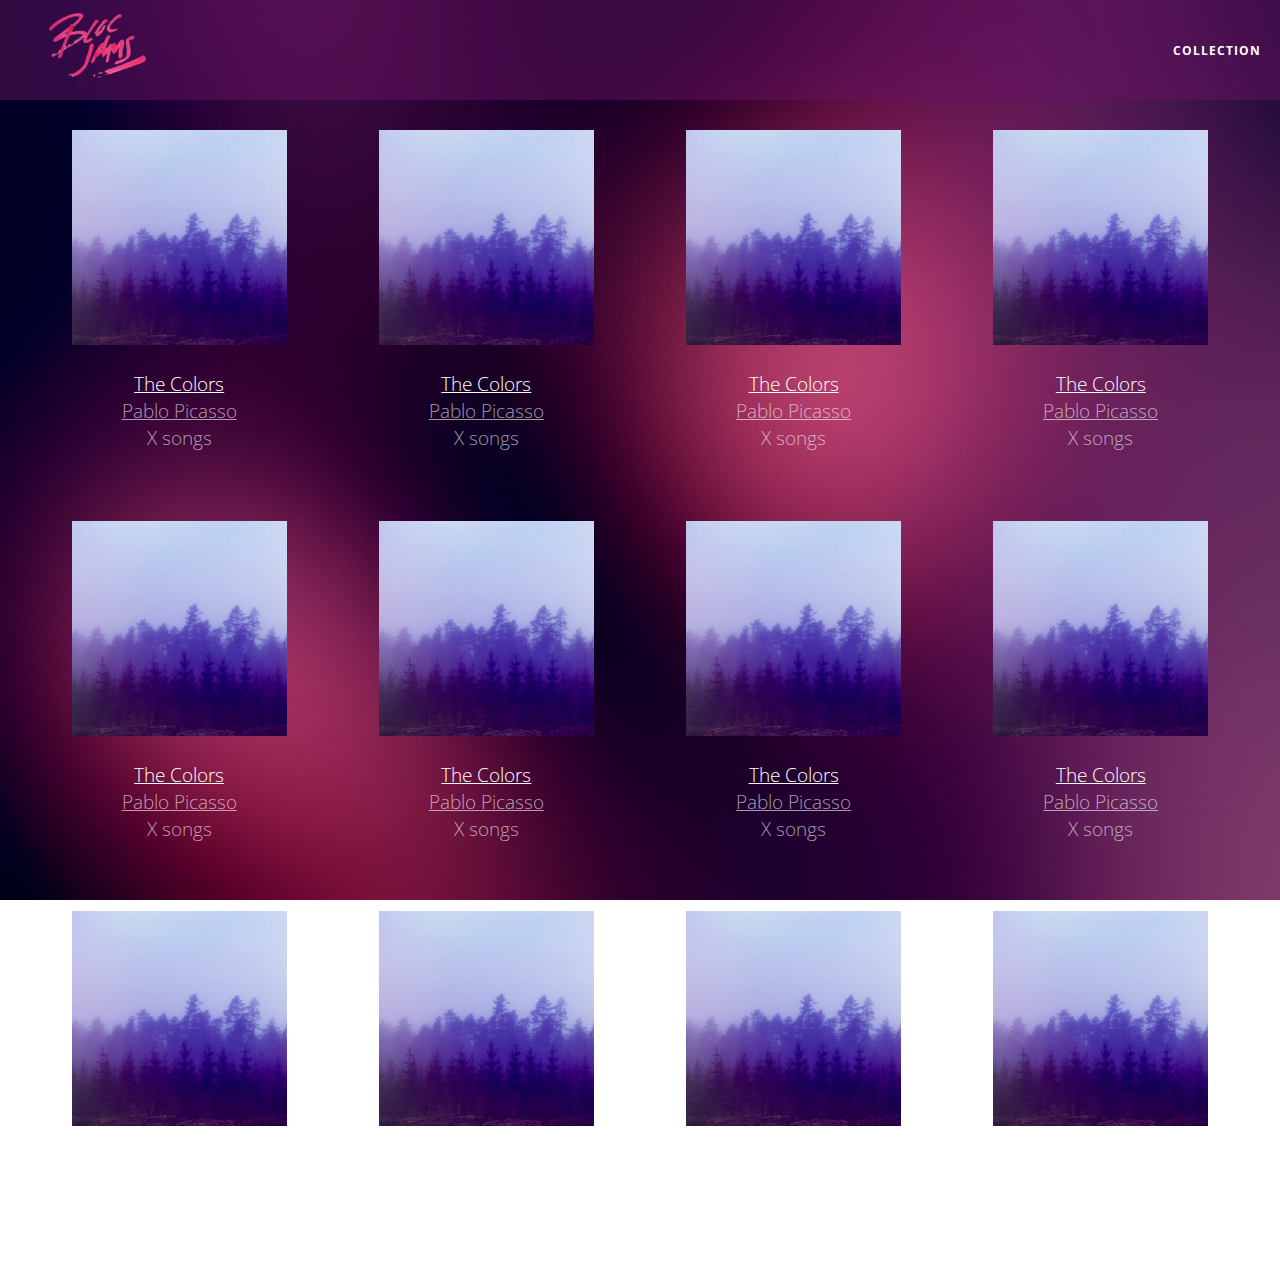
<file: collection.html>
<!DOCTYPE html>
 <html>
     <head>
         <title>Bloc Jams</title>
         <meta name="viewport" content="width=device-width, initial-scale=1">
         <link rel="stylesheet" type="text/css" href="http://fonts.googleapis.com/css?family=Open+Sans:400,800,600,700,300">
         <link rel="stylesheet" type="text/css" href="http://code.ionicframework.com/ionicons/2.0.1/css/ionicons.min.css">
         <link rel="stylesheet" type="text/css" href="styles/normalize.css">
         <link rel="stylesheet" type="text/css" href="styles/main.css">
         <link rel="stylesheet" type="text/css" href="styles/collection.css">
     </head>
     <body class="collection">
     
         
         
<!-- Navigation Bar -->
<nav class="navbar">
    <a href="index.html" class="logo">
        <img src="assets/images/bloc_jams_logo.png" alt="bloc jams logo">
    </a>
    <div class="links-container">
        <a href="collection.html" class="navbar-link">collection</a>
    </div>
</nav>     




<!-- Section Content -->
<section class="album-covers container clearfix">
         
     </section>
         
         
         
<script src="https://code.jquery.com/jquery-2.1.3.min.js"></script>
<script src="scripts/collection.js"></script>
         
         
         
     </body>
 </html>
</file>
<file: styles/main.css>
/* MAIN.CSS is for GLOBAL styles */


*, *:before, *:after { /*selects ALL elements on page. make sure all the elements in Bloc Jams are sized using border-box. */
     -moz-box-sizing: border-box;
     -webkit-box-sizing: border-box;
     box-sizing: border-box;
 }/* We want to keep the 2rem padding that we applied to the point class. However, we don't want the padding to affect the width of the elements, so they will maintain a consistent ratio for both small and large screens. */


html {
    height: 100%; /* makes sure our html takes up 100% of the browser window */
}

body {
    font-family: 'Open Sans'; /* sets our font to the Open Sans typeface from Google fonts */
    color: white; /* sets the text color to white */
    min-height: 100%; /* says the height of the body must be minimum of 100% of the window */
}



.navbar { /* the entire top bar section */
    position: relative;
    padding: 0.5rem; /* 0.5 root em. use root em (relative to root/base) text size for making responsive sizing easier. space inside of nav bar*/
    background-color: rgba(101,18,95,0.5); /* purple. the "a" takes a 4th argument for transparency (0-1). */
    z-index: 1; /* this element will be on top of others. the higher the number the higher the element sits */
}

.navbar .logo { /* descendent selector: "logo" inside "navbar" */
    position: relative; /* */
    left: 2rem;
    cursor: pointer;/* produces the finger-pointer icon when you hover over the logo */
}

.navbar .links-container {/* descendent selector: "links-container" inside "navbar" */
     display: table;
     position: absolute;
     top: 0; /* all the way to the top */
     right: 0; /* all the way to the right */
     height: 100px;
     color: white; /* text color */
     /*text-decoration: none;  no link underline */
 }

 .links-container .navbar-link {/* descendent selector: "navbar-link" inside "links-container" */
     display: table-cell;
     position: relative;
     height: 100%;
     padding-left: 1rem;
     padding-right: 1rem;
     vertical-align: middle;     /* orients inline or table-cell content vertically to the "middle" */
     color: white;
     font-size: 0.625rem;
     letter-spacing: 0.05rem;
     font-weight: 700;
     text-transform: uppercase;
     text-decoration: none; /*  no link underline */
     cursor: pointer;
 }



 .links-container .navbar-link:hover {   /* pseudo-class selector for mouse hover  */
     color: rgb(233,50,117); /* text changes color to bright pink */
 }

.container {
    margin: 0 auto; /* 0 top/bottom and auto left/right will center it */
    max-width: 64rem; /* maximum width of element is 64 root em. This is noticeable on large screens */
}
 .container.narrow {
     max-width: 56rem;
 }









/* MEDIA QUERIES FOR RESPONSIVE BREAKPOINTS */
/* 
iPhone4/5 min-device-width: 320px
Galaxy S3/4 device-width: 320px
Galaxy S5 device-width: 360px
HTC One device-width: 360px
iPhone6 min-device-width: 375px
iPhone6+ min-device-width: 414px

Asus Nexus 7 device-width: 601px
iPad mini, iPad1/2/3/4 min-device-width: 768px
Galaxy Tab 10.1 min-device-width: 800px
Kindle Fire HD 7 min-device-width: 800px
Kindle Fire HD 8.9 min-device-width: 1200px

*/

/* ROOT EM = 16PX in most browsers */

 /* Medium and small screens (640px) smaller tablets and bigger phones */
 @media (min-width: 40rem) { /* Everything that is at least 40 root ems wide */
     html { font-size: 112%; }
     .column {
         float: left; /* sticks to left-side of container */
         padding-left: 1rem;
         padding-right: 1rem;
         }
     .column.full {width: 100%;}
     .column.two-thirds {width: 66.7%;}
     .column.half {width: 50%;}
     .column.third {width: 33.3%;}
     .column.fourth {width: 25%;}
     .column.flow-opposite {float: right;}
}
 
 /* Large screens (1024px) laptops and tablets */
 @media (min-width: 64rem) {
     html { font-size: 120%;}
 }



.clearfix:before,
.clearfix:after {
   content: " ";
   display: table;
}

.clearfix:after {
   clear: both;
}
</file>
<file: styles/collection.css>
body.collection { /* add a background image to page*/
     background-image: url(../assets/images/blurred_backgrounds/blur_bg_2.jpg);
     background-repeat: no-repeat;
     background-attachment: fixed; /*  fixes the background so that when the page scrolls, the background image does not move up or down with the content. */
     background-position: center center;
     background-size: cover; /* scales the image to cover the dimensions of the browser. */
 }
 
 .album-covers {
     position: relative;
 }
 
 .collection-album-container {
     position: relative;
     margin-top: 30px;
     margin-bottom: 20px;
     text-align: center;
 }
 
 .collection-album-container .caption {
     margin-top: 10px;
 }
 
 .collection-album-container .caption p {
     font-size: 1rem;
     font-weight: 300;
     color: rgba(255, 255, 255, 0.6);
 }
 
 .collection-album-container .caption p a {
     color: rgba(255, 255, 255, 0.6);
 }
 
 .collection-album-container .caption p a.album-name {
     color: white;
 }
 
 .collection-album-container img {
     width: 80%;
 }
</file>
